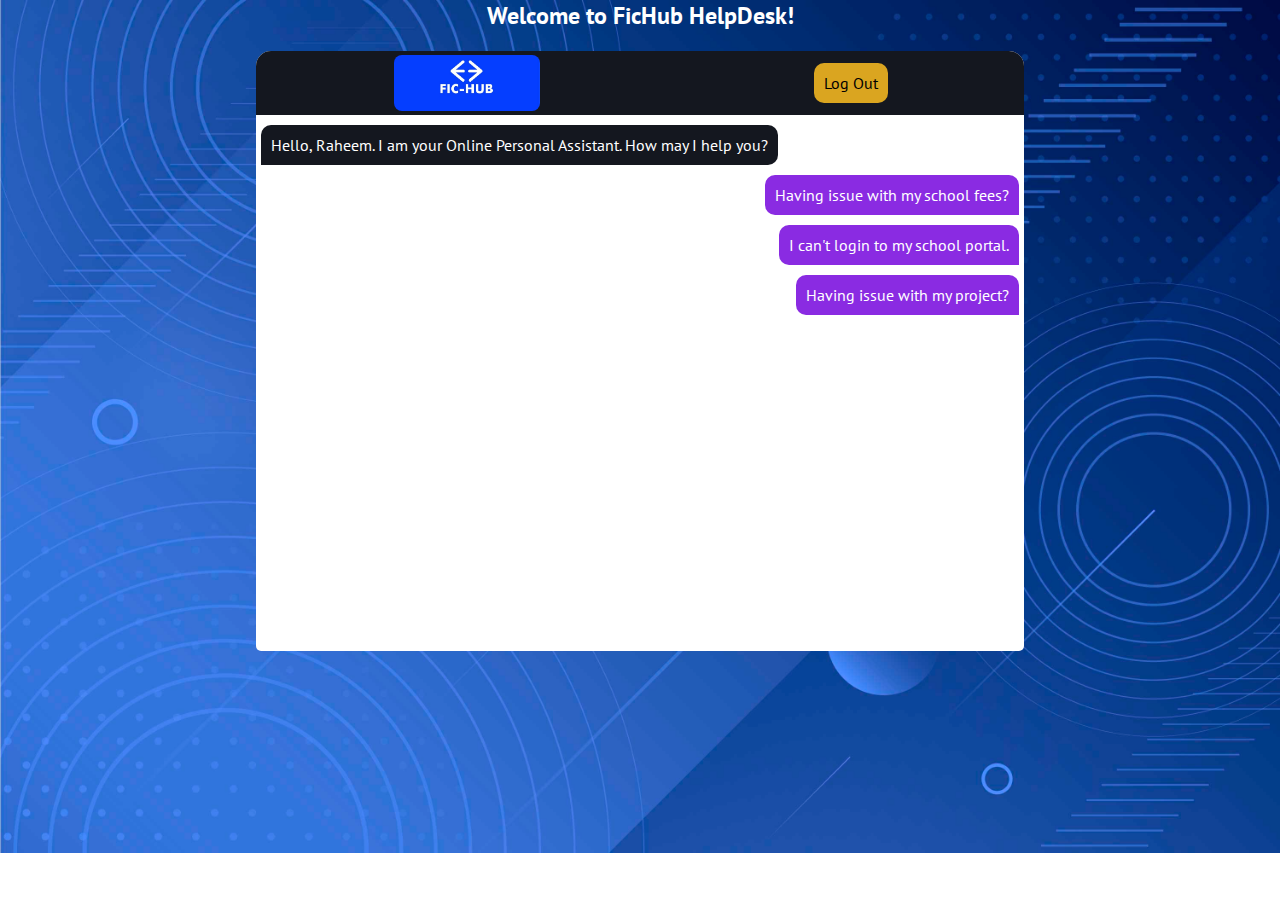
<file: index.html>
<!DOCTYPE html>
<html lang="en">
  <head>
    <meta charset="UTF-8" />
    <meta http-equiv="X-UA-Compatible" content="IE=edge" />
    <meta name="viewport" content="width=device-width, initial-scale=1.0" />
    <link rel="icon" type="image/x-icon" href="/images/fichubLogo.jpg" />
    <link
      rel="stylesheet"
      href="https://cdnjs.cloudflare.com/ajax/libs/font-awesome/6.1.1/css/all.min.css"
      integrity="sha512-KfkfwYDsLkIlwQp6LFnl8zNdLGxu9YAA1QvwINks4PhcElQSvqcyVLLD9aMhXd13uQjoXtEKNosOWaZqXgel0g=="
      crossorigin="anonymous"
      referrerpolicy="no-referrer"
    />
    <link rel="stylesheet" href="./css/style.css" />
    <title>FicHub HelpDesk</title>
  </head>
  <body>
    <h2 id="welcome">Welcome to FicHub HelpDesk!</h2>
    <h1>Sorry only optimied for desktop screens only!</h1>
    <div class="chatContainer">
      <nav>
        <img src="./images/logo.jpg" alt="image" />
        <div class="login">
          <a href="./sign-in.html" class="sign">Log Out</a>
        </div>
      </nav>
      <div class="chatHolder">
        <div id="mainChats" class="mainChats">
          <p class="mssgBot">
            Hello, Raheem. I am your Online Personal Assistant. How may I help
            you?
          </p>
          <p id="r1" class="mssgUser">Having issue with my school fees?</p>
          <p id="r2" class="mssgUser">I can't login to my school portal.</p>
          <p id="r3" class="mssgUser">Having issue with my project?</p>
        </div>
        <div id="chatMgt" class="chatMgt">
          <textarea name="" id="textArea"></textarea>
          <span id="sendBtn" class="sendBtn disabled">
            <i class="fa-solid fa-paper-plane"></i>
          </span>
        </div>
      </div>
    </div>
    <script src="./js/app.js"></script>
  </body>
</html>
</file>
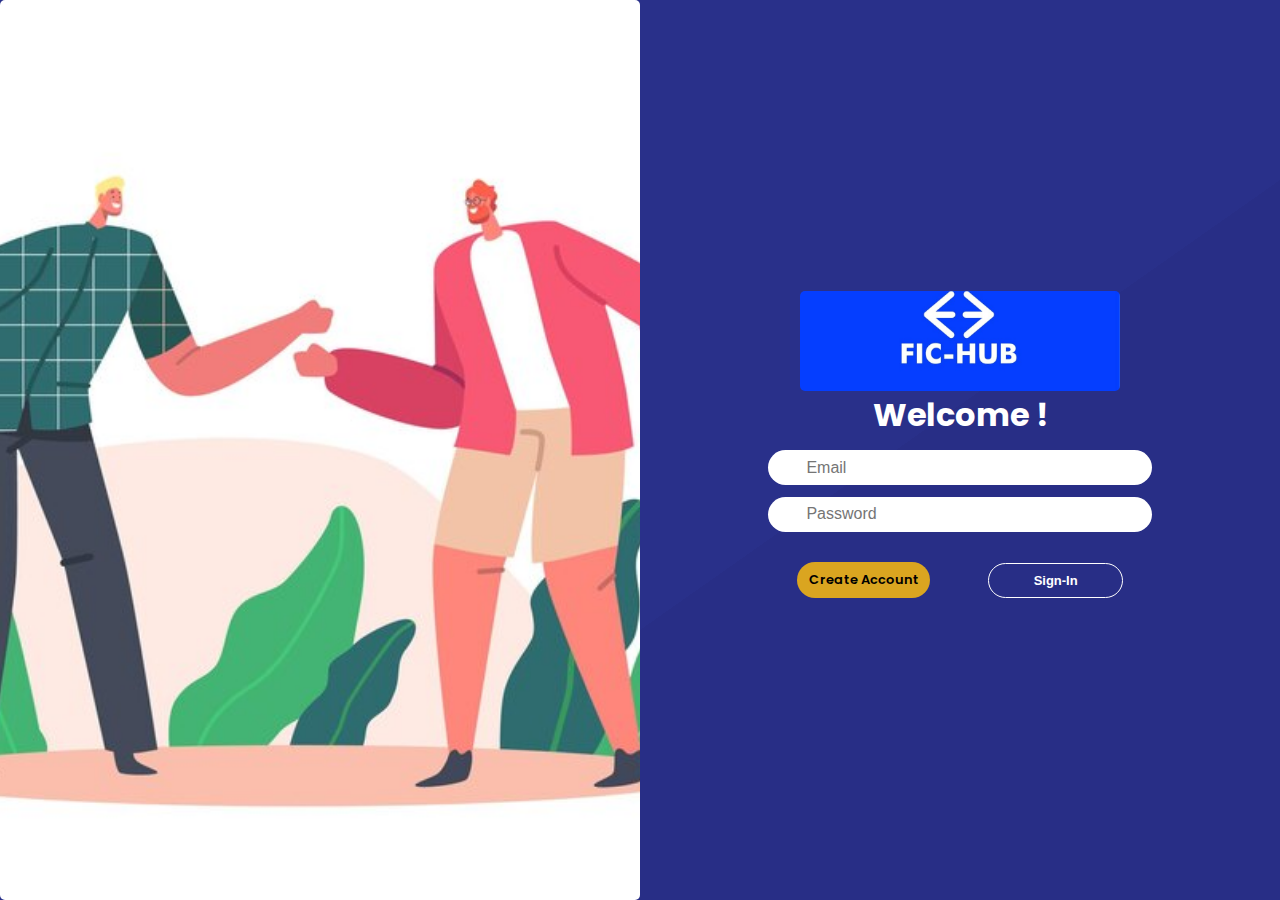
<file: sign-in.html>
<!DOCTYPE html>
<html lang="en">

<head>
    <meta charset="UTF-8">
    <meta http-equiv="X-UA-Compatible" content="IE=edge">
    <meta name="viewport" content="width=device-width, initial-scale=1.0">
    <link rel="icon" type="image/x-icon" href="/images/fichubLogo.jpg" />
    <link rel="stylesheet" href="https://cdnjs.cloudflare.com/ajax/libs/font-awesome/6.1.1/css/all.min.css"
        integrity="sha512-KfkfwYDsLkIlwQp6LFnl8zNdLGxu9YAA1QvwINks4PhcElQSvqcyVLLD9aMhXd13uQjoXtEKNosOWaZqXgel0g=="
        crossorigin="anonymous" referrerpolicy="no-referrer" />
    <link rel="stylesheet" href="./css/login.css">
    <title>FICHUB SignIn</title>
</head>

<body>

    <!-- DON'T TOUCH -->
    <div class="custom-shape-divider-top-1652612520">
        <svg data-name="Layer 1" xmlns="http://www.w3.org/2000/svg" viewBox="0 0 1200 120" preserveAspectRatio="none">
            <path d="M0,0V46.29c47.79,22.2,103.59,32.17,158,28,70.36-5.37,136.33-33.31,206.8-37.5C438.64,32.43,512.34,53.67,583,72.05c69.27,18,138.3,24.88,209.4,13.08,36.15-6,69.85-17.84,104.45-29.34C989.49,25,1113-14.29,1200,52.47V0Z" opacity=".25" class="shape-fill"></path>
            <path d="M0,0V15.81C13,36.92,27.64,56.86,47.69,72.05,99.41,111.27,165,111,224.58,91.58c31.15-10.15,60.09-26.07,89.67-39.8,40.92-19,84.73-46,130.83-49.67,36.26-2.85,70.9,9.42,98.6,31.56,31.77,25.39,62.32,62,103.63,73,40.44,10.79,81.35-6.69,119.13-24.28s75.16-39,116.92-43.05c59.73-5.85,113.28,22.88,168.9,38.84,30.2,8.66,59,6.17,87.09-7.5,22.43-10.89,48-26.93,60.65-49.24V0Z" opacity=".5" class="shape-fill"></path>
            <path d="M0,0V5.63C149.93,59,314.09,71.32,475.83,42.57c43-7.64,84.23-20.12,127.61-26.46,59-8.63,112.48,12.24,165.56,35.4C827.93,77.22,886,95.24,951.2,90c86.53-7,172.46-45.71,248.8-84.81V0Z" class="shape-fill"></path>
        </svg>
    </div>
    <!-- ENDS HERE -->
    
    <main>
        <section class="heroImg"></section>
        <section class="heroLogin">
            <img src="./images/logo.jpg" alt="fichub" >
            <h1>Welcome !</h1>
            <form>
                <label>
                    <i class="fa-solid fa-at"></i>
                    <input type="email" placeholder="Email">
                </label>
                <label>
                    <i class="fa-solid fa-lock"></i>
                    <input type="password" placeholder="Password">
                </label>
                <label class="btns">
                    <a href="./sign-up.html">Create Account</a>
                    <input type="submit" value="Sign-In">
                </label>
            </form>
        </section>
    </main>
</body>

</html>
</file>
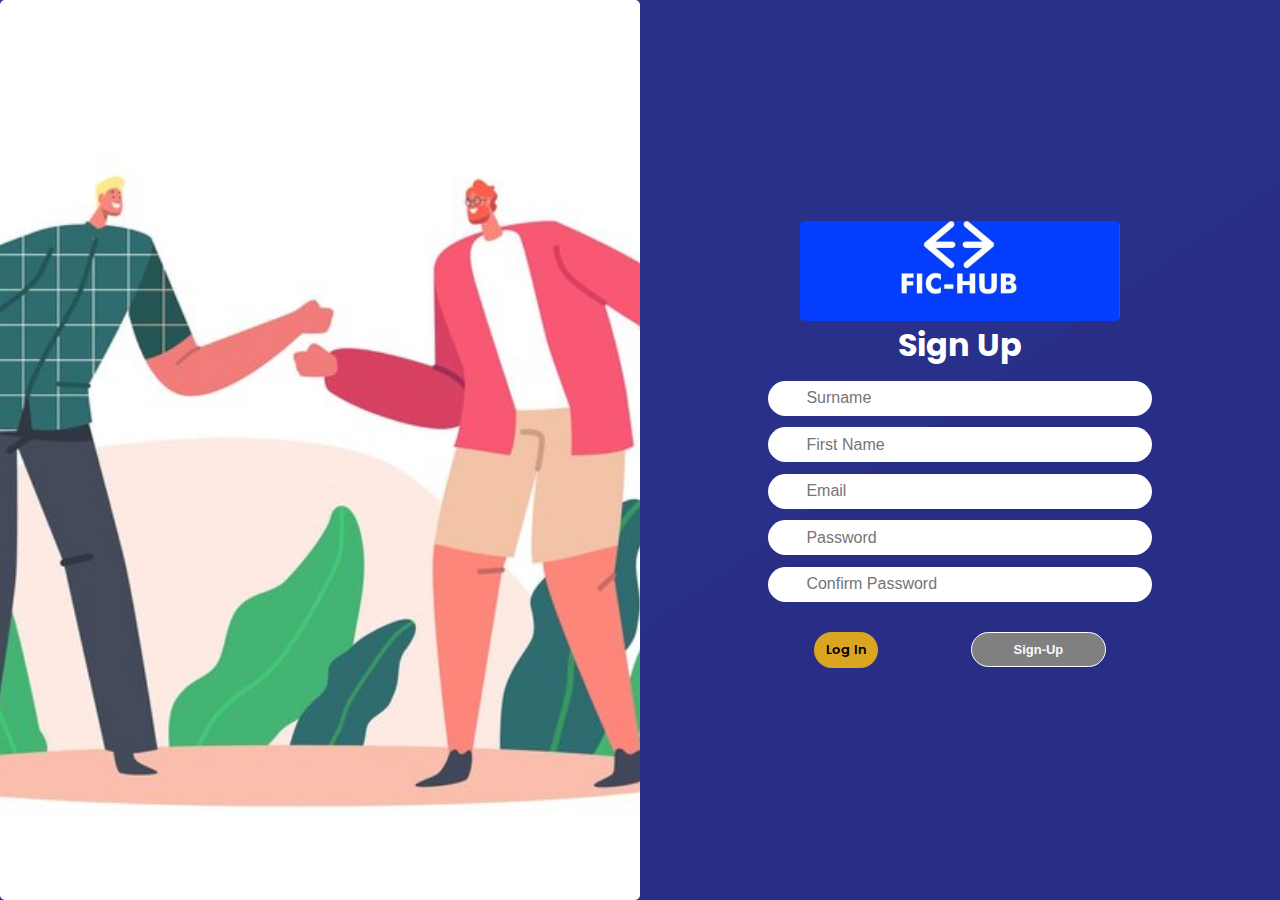
<file: sign-up.html>
<!DOCTYPE html>
<html lang="en">

<head>
    <meta charset="UTF-8">
    <meta http-equiv="X-UA-Compatible" content="IE=edge">
    <meta name="viewport" content="width=device-width, initial-scale=1.0">
    <link rel="icon" type="image/x-icon" href="/images/fichubLogo.jpg" />
    <link rel="stylesheet" href="https://cdnjs.cloudflare.com/ajax/libs/font-awesome/6.1.1/css/all.min.css"
        integrity="sha512-KfkfwYDsLkIlwQp6LFnl8zNdLGxu9YAA1QvwINks4PhcElQSvqcyVLLD9aMhXd13uQjoXtEKNosOWaZqXgel0g=="
        crossorigin="anonymous" referrerpolicy="no-referrer" />
    <link rel="stylesheet" href="./css/login.css">
    <title>FICHUB Sign-Up</title>
</head>

<body>

    <!-- DON'T TOUCH -->
    <div class="custom-shape-divider-top-1652612520">
        <svg data-name="Layer 1" xmlns="http://www.w3.org/2000/svg" viewBox="0 0 1200 120" preserveAspectRatio="none">
            <path d="M0,0V46.29c47.79,22.2,103.59,32.17,158,28,70.36-5.37,136.33-33.31,206.8-37.5C438.64,32.43,512.34,53.67,583,72.05c69.27,18,138.3,24.88,209.4,13.08,36.15-6,69.85-17.84,104.45-29.34C989.49,25,1113-14.29,1200,52.47V0Z" opacity=".25" class="shape-fill"></path>
            <path d="M0,0V15.81C13,36.92,27.64,56.86,47.69,72.05,99.41,111.27,165,111,224.58,91.58c31.15-10.15,60.09-26.07,89.67-39.8,40.92-19,84.73-46,130.83-49.67,36.26-2.85,70.9,9.42,98.6,31.56,31.77,25.39,62.32,62,103.63,73,40.44,10.79,81.35-6.69,119.13-24.28s75.16-39,116.92-43.05c59.73-5.85,113.28,22.88,168.9,38.84,30.2,8.66,59,6.17,87.09-7.5,22.43-10.89,48-26.93,60.65-49.24V0Z" opacity=".5" class="shape-fill"></path>
            <path d="M0,0V5.63C149.93,59,314.09,71.32,475.83,42.57c43-7.64,84.23-20.12,127.61-26.46,59-8.63,112.48,12.24,165.56,35.4C827.93,77.22,886,95.24,951.2,90c86.53-7,172.46-45.71,248.8-84.81V0Z" class="shape-fill"></path>
        </svg>
    </div>
    <!-- ENDS HERE -->

    <main>
        <section class="heroImg"></section>
        <section class="heroLogin">
            <img src="./images/logo.jpg" alt="fichub">
            <h1>Sign Up</h1>
            <form>
                <label>
                    <i class="fa-solid fa-person"></i>
                    <input type="text" placeholder="Surname">
                </label>
                <label>
                    <i class="fa-solid fa-person"></i>
                    <input type="text" placeholder="First Name">
                </label>
                <label>
                    <i class="fa-solid fa-at"></i>
                    <input type="email" placeholder="Email">
                </label>
                <label>
                    <i class="fa-solid fa-lock"></i>
                    <input id="pwd" type="password" placeholder="Password">
                </label>
                <label>
                    <i class="fa-solid fa-lock"></i>
                    <input id="cpwd" type="password" placeholder="Confirm Password">
                </label>
                <label class="btns">
                    <a href="./sign-in.html">Log In</a>
                    <input id="signBtn" type="submit" value="Sign-Up">
                </label>
            </form>
        </section>
    </main>
    <script src="./js/sign-up.js"></script>
</body>

</html>
</file>
<file: css/style.css>
@import url("https://fonts.googleapis.com/css2?family=PT+Sans:wght@400;700&display=swap");

* {
  scroll-behavior: smooth;
  margin: 0;
  padding: 0;
  box-sizing: border-box;
}

body {
  font-family: "PT Sans", sans-serif;
  background-image: url("../images/helpdeskBg.jpg");
  background-repeat: no-repeat;
  background-size: cover;
}

h1 {
  display: none;
}

#welcome {
  text-align: center;
  color: white;
}

.chatContainer {
  margin: 20px auto;
  width: 768px;
  height: 600px;
  background-color: white;
  border-radius: 15px 15px 5px 5px;
}

.chatContainer nav {
  background-color: #14171f;
  width: 100%;
  padding: 2px 0;
  border-radius: 15px 15px 0 0;
  display: flex;
  align-items: center;
  justify-content: space-around;
}

.chatContainer nav img {
  display: block;
  object-fit: cover;
  width: 150px;
  height: 60px;
  padding: 2px;
  border-radius: 10px;
}

.chatContainer nav .sign {
  display: block;
  text-decoration: none;
  color: black;
  width: fit-content;
  padding: 10px;
  cursor: pointer;
  border-radius: 10px;
  background-color: goldenrod;
  transition: 0.5s;
}

.chatContainer nav .sign:hover,
.chatContainer nav .sign:focus {
  color: goldenrod;
  border: 2px solid goldenrod;
  background: transparent;
  outline: none;
}

.chatHolder {
  width: 100%;
  height: 90%;
  display: flex;
  flex-direction: column;
  align-items: center;
  justify-content: space-between;
}

.mainChats {
  height: fit-content;
  overflow: auto;
  margin: 5px;
  width: 100%;
  display: flex;
  align-items: center;
  flex-direction: column;
  justify-content: space-between;
}

.mainChats::-webkit-scrollbar {
  width: 8px;
  /* width of the entire scrollbar */
}

.mainChats::-webkit-scrollbar-track {
  background: #282c34;
  /* color of the tracking area */
}

.mainChats::-webkit-scrollbar-thumb {
  background-color: #74b2ec;
  /* color of the scroll thumb */
  border-radius: 20px;
  /* roundness of the scroll thumb */
  border: 3px solid #282c34;
  /* creates padding around scroll thumb */
}

.mssgBot,
.mssgUser {
  align-self: flex-start;
  margin: 5px;
  max-width: 75%;
  padding: 10px;
  background-color: #14171f;
  color: white;
  border-radius: 10px 10px 10px 0;
  animation: fade 1s forwards;
}

.mssgUser {
  align-self: flex-end;
  background-color: blueviolet;
  color: white;
  border-radius: 10px 10px 0 10px;
  cursor: pointer;
  transition: 0.5s;
  animation: fadeUser 2s forwards;
}

.mssgUser:hover {
  color: blueviolet;
  background-color: transparent;
  border: 1px solid blueviolet;
}

.mssgEnd {
  align-self: center;
  background-color: #c5c5c5;
  border: 1px solid black;
  text-align: center;
  margin-top: 50px;
  padding: 20px;
  border-radius: 10px;
}

.chatHolder .chatMgt {
  padding: 5px;
  padding-bottom: 10px;
  align-self: flex-end;
  width: 100%;
  display: flex;
  align-items: center;
  justify-content: space-between;
  display: none;
}

.chatMgt textarea {
  border-radius: 10px;
  padding: 0 10px;
  font-size: large;
  resize: vertical;
  border: 2px solid grey;
  width: 80%;
  min-height: 50px;
  max-height: 100px;
}

.chatMgt span {
  text-align: center;
  width: 10%;
  padding: 2%;
  border-radius: 20px;
  background-color: #033474;
  color: white;
  cursor: pointer;
}

@keyframes fade {
  from {
    opacity: 0;
    transform: translateX(-100%);
  }

  to {
    opacity: 1;
    transform: translateX(0);
  }
}

@keyframes fadeUser {
  from {
    opacity: 0;
    transform: translateY(100%);
  }

  to {
    opacity: 1;
    transform: translateY(0);
  }
}

.mssgUser.disabled,
.chatMgt span.disabled {
  cursor: not-allowed;
  background-color: grey;
}

.mssgUser.disabled:hover,
.chatMgt span.disabled:hover {
  background-color: grey;
  border: none;
  color: white;
}

@media (max-width: 1024px) and (max-height: 425px) {
  h1 {
    display: block;
    text-align: center;
  }

  .chatContainer {
    display: none;
  }
}
</file>
<file: css/login.css>
@import url('https://fonts.googleapis.com/css?family=Poppins:200,300,400,500,600,700,800,900&display=swap');

* {
    box-sizing: border-box;
    border-radius: 5px;
    color: white;
    margin: 0;
    padding: 0;
    transition: .5s;
}

body {
    font-family: 'Poppins', sans-serif;
    background: linear-gradient(to bottom right, #29308a 60%, #282e86 40%);
    height: 100vh;
}

.custom-shape-divider-top-1652612520 {
    display: none;
}

main {
    display: flex;
    align-items: center;
    justify-content: space-between;
    height: 100%;
}

.heroImg,
.heroLogin {
    width: 50%;
    height: 100%;
}

.heroImg {
    background: url('../images/learning.jpg') center;
    background-size: cover;
}

.heroLogin {
    display: flex;
    flex-direction: column;
    align-items: center;
    justify-content: center;
}

.heroLogin img {
    display: block;
    width: 50%;
    height: 100px;
    object-fit: cover;
}

.heroLogin form {
    width: 60%;
    height: auto;
}

.heroLogin form label {
    position: relative;
    display: block;
    cursor: text;
    height: 35px;
    margin: 3% auto;
}

.heroLogin form label i {
    position: absolute;
    inset: 30% 2%;
    color: #282e86;
}

.heroLogin input {
    padding-left: 10%;
    font-size: medium;
    color: black;
    width: 100%;
    height: 100%;
    border: none;
    border-radius: 20px;
}

.heroLogin .btns {
    margin-top: 8%;
    display: flex;
    align-items: center;
    justify-content: space-around;
}

.btns a,
.btns input {
    cursor: pointer;
    width: auto;
    padding: 2% 3%;
    font-weight: 600;
    font-size: small;
    border-radius: 20px;
}

.btns a {
    display: block;
    text-decoration: none;
    background-color: goldenrod;
    color: black;
}

.btns input {
    background: transparent;
    border: 1px solid white;
    color: white;
    width: 35%;
}

.btns a:hover {
    background-color: transparent;
    color: goldenrod;
    border: 1px solid goldenrod;
}

.btns input:hover {
    background-color: white;
    color: black;
}

.btns input:disabled {
    background-color: grey;
    color: ghostwhite;
    cursor: not-allowed;
}

@media (max-width: 768px) {
    .custom-shape-divider-top-1652612520 {
        display: block;
        position: absolute;
        top: 0;
        left: 0;
        width: 100%;
        overflow: hidden;
        line-height: 0;
    }

    .custom-shape-divider-top-1652612520 svg {
        position: relative;
        display: block;
        width: calc(100% + 1.3px);
        height: 150px;
    }

    .custom-shape-divider-top-1652612520 .shape-fill {
        fill: #FFFFFFAD;
    }

    .heroImg {
        display: none;
    }

    .heroLogin {
        width: 80%;
        margin: auto;
    }
}

/** For mobile devices **/
@media (max-width: 767px) {
    .custom-shape-divider-top-1652612520 svg {
        width: calc(100% + 1.3px);
        height: 90px;
    }
}

@media (max-width: 425px) {
    .heroLogin {
        width: 100%;
    }

    .heroLogin img {
        height: 80px;
    }

    .heroLogin form {
        width: 80%;
    }
}
</file>
